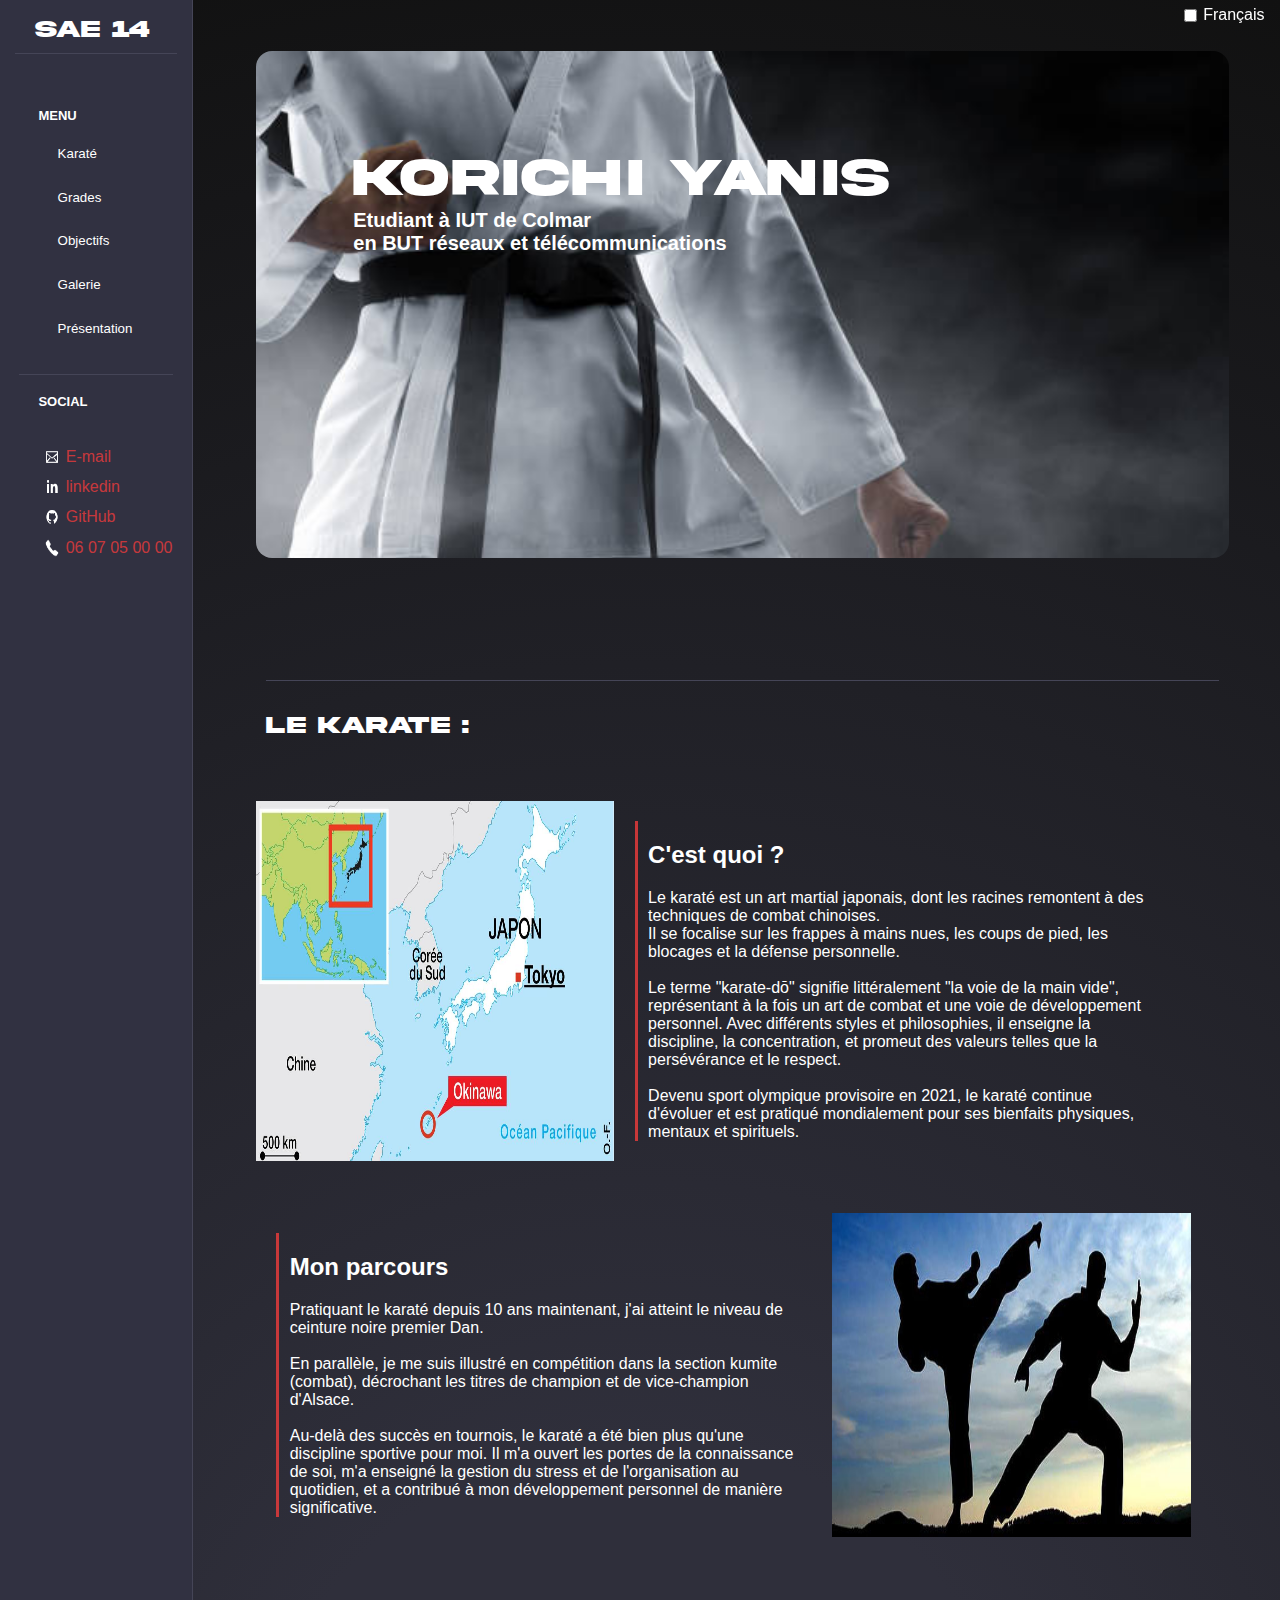
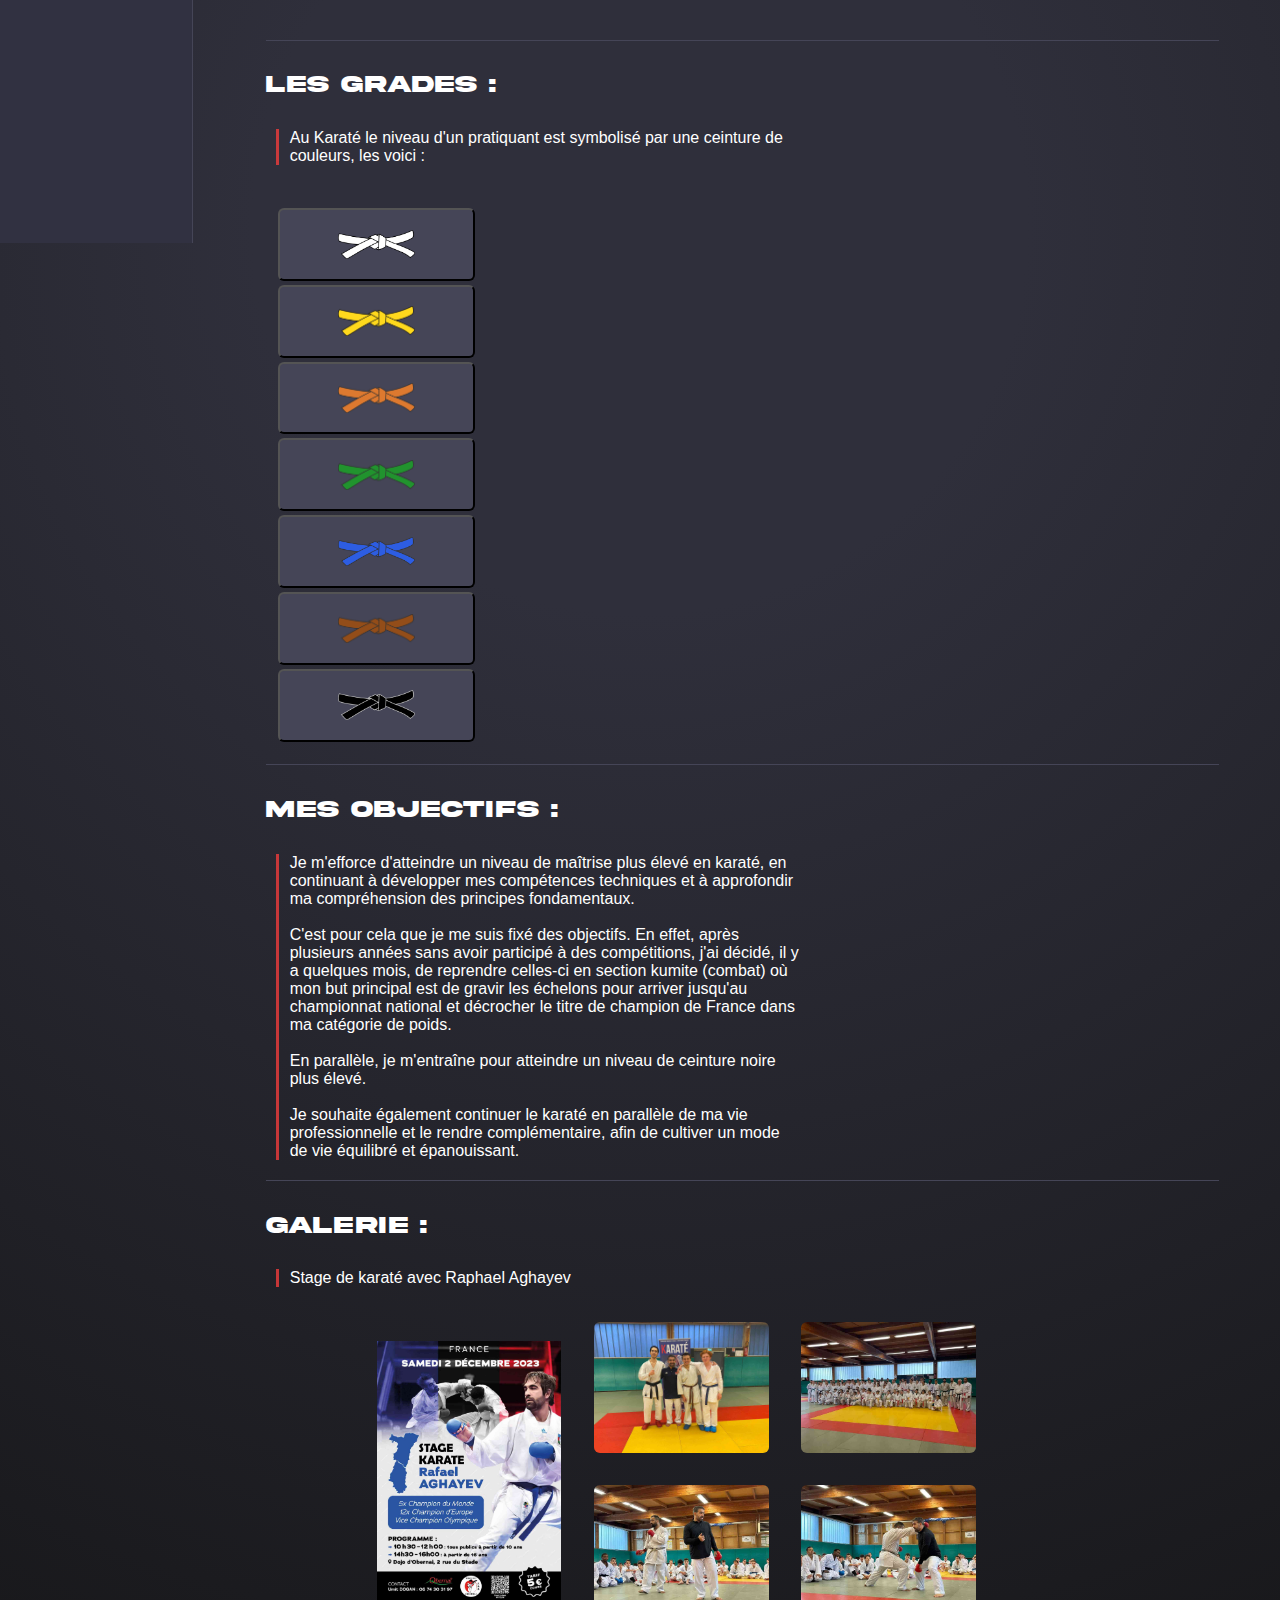
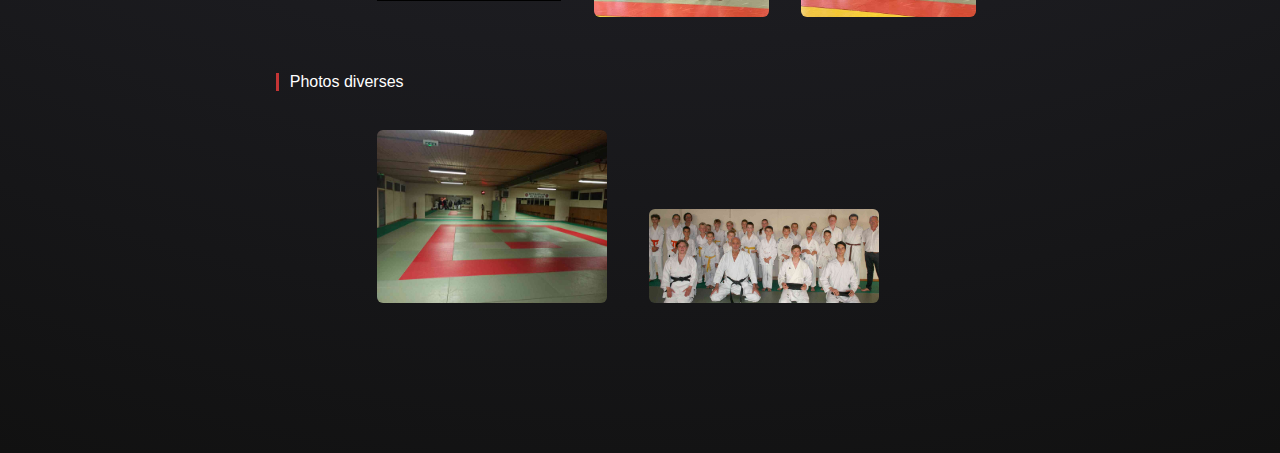
<file: index2.html>
<!DOCTYPE html>
<html lang="en">
<head>
    <link rel="stylesheet" href="style.css">
    <meta charset="UTF-8">
    <meta name="viewport" content="width=device-width, initial-scale=1.0">
    <title>SAE 14</title>
    <link rel="shortcut icon" type="image/x-icon" href="https://images.emojiterra.com/google/android-12l/512px/1f94b.png" />
</head>
<body>
   
    
        <input type="checkbox" id="lang-toggle" class="lang-toggle">
        <label for="lang-toggle" class="lang-labelFR">Français</label>
        <label for="lang-toggle" class="lang-labelEN">Anglais</label>
    


    <main id="fr">

        <section id="aside">
            <h1 onclick="window.location.href='#contenu';">SAE 14</h1>
            <h3 class="MENU" >MENU</h3>
            <button class="menu" onclick="window.location.href='#KARATE';">Karaté</button>
            <button class="menu" onclick="window.location.href='#grade';">Grades</button>
            <button class="menu" onclick="window.location.href='#objectif';">Objectifs</button>
            <button class="menu" onclick="window.location.href='#études';">Galerie</button>
            <button class="menu" onclick="location.href='index.html';">Présentation</button>
            
            
            <h3 class="social">SOCIAL</h3>
            <div id="liens">
                <a href="mailto:contact.yaniskorichi@gmail.com"><img src="IMAGE/email.png" alt="">E-mail</a>
                <a href=""><img src="IMAGE/linkedin.png" alt="">linkedin</a>
                <a href="https://github.com/Sylverthorn"><img src="IMAGE/github.png" alt="">GitHub</a>
                <a href=""><img src="IMAGE/telephone.png" alt="">06 07 05 00 00</a>
                
            </div>
            
            
        </section>

        
     

        

        <section id="contenu">
           

            <header id="pres2">
                <span class="NOM">
                    <H2 class="pres">KORICHI YANIS</H2>
                
                    <h3 class="pres2">Etudiant à IUT de Colmar</h3>
                    <H3 class="pres2"> en BUT réseaux et télécommunications</H3>
                </span>
            </header>

            <Header id="responsivehobby">
                <button class="menu" onclick="location.href='index.html';"> Présentation</button>
            </Header>



            <H2 id="KARATE" class="titre">LE KARATE :</H2>
            <section id="KARACQUOI">
                <img src="IMAGE/okinawa.jpg" alt="">
                <article>
                    <h2>C'est quoi ?</h2>
                    <p>
                        Le karaté est un art martial japonais, dont les racines remontent à des techniques de combat chinoises.
                        <br> Il se focalise sur les frappes à mains nues, les coups de pied, les blocages et la défense personnelle. 
                        <br><br>Le terme "karate-dō" signifie littéralement "la voie de la main vide", représentant à la fois un art de combat et une voie de développement personnel. Avec différents styles et philosophies, il enseigne la discipline, la concentration, et promeut des valeurs telles que la persévérance et le respect.
                        <br><br>
                         Devenu sport olympique provisoire en 2021, le karaté continue d'évoluer et est pratiqué mondialement pour ses bienfaits physiques, mentaux et spirituels.
                    </p>
                </article>
               
            </section>

            <section id="KARACQUOI2">
                
                <article>
                    <h2>Mon parcours </h2>
                    <p>
                    Pratiquant le karaté depuis 10 ans maintenant, j'ai atteint le niveau de ceinture noire premier Dan.
                    <br><br> En parallèle, je me suis illustré en compétition dans la section kumite (combat), décrochant les titres de champion et de vice-champion d'Alsace.
                    <br><br>
                    Au-delà des succès en tournois, le karaté a été bien plus qu'une discipline sportive pour moi. Il m'a ouvert les portes de la connaissance de soi, m'a enseigné la gestion du stress et de l'organisation au quotidien, et a contribué à mon développement personnel de manière significative.
                    </p>
                </article>
               <img src="KARATE/karate-technique.jpg" alt="">
            </section>


            <H2 id="grade" class="titre">Les grades :</H2>
            <article>
                Au Karaté le niveau d'un pratiquant est symbolisé par une ceinture de couleurs, les voici :
            </article>
            <section id="ceinture">

                <grade class="ceinture">
                    <button>
                        <img src="ceinture/Karate_white_belt.png" alt="">
                        
                    </button>
                    <p class="ceinturetexte"> Ceinture Blanche :   C'est le premier grade, symbolisant le débutant, celui qui commence son voyage dans le karaté.</p>
                </grade>


                <grade class="ceinture">
                    <button>
                        <img src="ceinture/Judo_yellow_belt.svg.png" alt="">
                        
                    </button>
                    <p class="ceinturetexte"> Ceinture Jaune : Représente généralement une compréhension initiale des mouvements de base et des premières techniques. </p>
                </grade>


                <grade class="ceinture">
                    <button>
                        <img src="ceinture/Judo_orange_belt.svg.png" alt="">
                    </button>
                    <p class="ceinturetexte"> Ceinture Orange : À ce stade, le pratiquant a développé une certaine maîtrise des mouvements et commence à affiner ses compétences. </p>
                </grade>


                <grade class="ceinture">
                    <button>
                        <img src="ceinture/Judo_green_belt.svg.png" alt="">
                    </button>
                    <p class="ceinture"texte> Ceinture Verte : Indique un niveau intermédiaire où les techniques sont améliorées et davantage de complexité est introduite dans les katas (séquences de mouvements). </p>
    
                </grade>


                <grade class="ceinture">
                    <button>
                        <img src="ceinture/blue_belt.svg.png" alt="">
                    </button>
                    <p class="ceinturetexte"> Ceinture bleu : Représente une progression supplémentaire avec une maîtrise plus approfondie des techniques et des concepts. </p>
                </grade>


                <grade class="ceinture">
                    <button>
                        <img src="ceinture/Judo_brown_belt.svg.png" alt="">
                    </button>
                    <p class="ceinturetexte"> Ceinture Marron : Ce grade montre une connaissance avancée des techniques et des katas. </p>
    
                </grade>


                
                <grade class="ceinture">
                    <button>
                    <img src="ceinture/Karate_black_belt.png" alt="">
                    </button>
                    <p class="ceinturetexte"> Ceinture Noire : Traditionnellement, la ceinture noire marque le niveau de maîtrise dans de nombreux arts martiaux, mais dans certains systèmes de karaté, plusieurs niveaux de ceintures noires existent pour marquer des degrés de compétence encore plus élevés, que l'on appelle des Dan. </p>
                </grade>
                
                  
                
                
                

                
            </section>
    


            <H2 id="objectif" class="titre">MES OBJECTIFS :</H2>
            <article >
                <p>
                    Je m'efforce d'atteindre un niveau de maîtrise plus élevé en karaté, en continuant à développer mes compétences techniques et à approfondir ma compréhension des principes fondamentaux.
                    <br><br>C'est pour cela que je me suis fixé des objectifs. En effet, après plusieurs années sans avoir participé à des compétitions, j'ai décidé, il y a quelques mois, de reprendre celles-ci en section kumite (combat) où mon but principal est de gravir les échelons pour arriver jusqu'au championnat national et décrocher le titre de champion de France dans ma catégorie de poids.
                    <br><br>En parallèle, je m'entraîne pour atteindre un niveau de ceinture noire plus élevé.
                    <br><br>Je souhaite également continuer le karaté en parallèle de ma vie professionnelle et le rendre complémentaire, afin de cultiver un mode de vie équilibré et épanouissant.
                </p>
            </article>
         
            



            <H2 id="études" class="titre">Galerie :</H2>
            <article>Stage de karaté avec Raphael Aghayev</article>
            <div class="stage">
                <img src="KARATE/IMG-20231130-WA0000.jpg" alt="">
                <div>
                    <section>
                
                    <img src="KARATE/IMG-20231202-WA0004.jpg" alt="">
                    <img src="KARATE/IMG-20231205-WA0003.jpg" alt="">
                    
                    
                    </section>
                    <section>
                        <img src="KARATE/IMG-20231205-WA0006.jpg" alt="">
                        <img src="KARATE/IMG-20231205-WA0007.jpg" alt="">
                    </section>
                </div>
                
            </div>
            <br>
            <article>Photos diverses</article>
            <div class="stage">
                <section>
                    <img  src="KARATE/IMG_20231205_214710.jpg" alt="">
                    <img  src="KARATE/au-premier-plan-veronique-trottier-eric-viveaud-et-les-deux-jeunes-nouvelles-ceintures-noires-yanis-korichi-et-noe-schieli-lors-de-la-fete-samourai-photo-dna-chantal-roth-1655918373.jpg" alt="">
                </section>
            </div>
        </section>


    </main>

   
<main id="anglais">

    <section id="aside">
        <h1 onclick="window.location.href='#contenu';">SAE 14</h1>
        <h3 class="MENU">MENU</h3>
        <button class="menu" onclick="window.location.href='#KARATEen';">Karate</button>
        <button class="menu" onclick="window.location.href='#gradeen';">Belts</button>
        <button class="menu" onclick="window.location.href='#objectifen';">Objectives</button>
        <button class="menu" onclick="window.location.href='#étudesen';">Gallery</button>
        <button class="menu" onclick="location.href='index.html';">Presentation</button>

        <h3 class="social">SOCIAL</h3>
        <div id="liens">
            <a href="mailto:contact.yaniskorichi@gmail.com"><img src="IMAGE/email.png" alt="">E-mail</a>
            <a href=""><img src="IMAGE/linkedin.png" alt="">linkedIn</a>
            <a href="https://github.com/Sylverthorn"><img src="IMAGE/github.png" alt="">GitHub</a>
            <a href=""><img src="IMAGE/telephone.png" alt="">06 07 05 00 00</a>
        </div>
    </section>


    



    <section id="contenu">


        <header id="pres2">
            <span class="NOM">
                <h2 class="pres">KORICHI YANIS</h2>

                <h3 class="pres2">Student at IUT Colmar</h3>
                <h3 class="pres2"> in Bachelor of Networking and Telecommunications</h3>
            </span>
        </header>

        <Header id="responsivehobby">
            <button class="menu" onclick="location.href='index.html';"> Presentation</button>
        </Header>




        <h2 id="KARATEen" class="titre">KARATE :</h2>
        <section id="KARACQUOI">
            <img src="IMAGE/okinawa.jpg" alt="">
            <article>
                <h2>What is it ?</h2>
                <p>
                    Karate is a Japanese martial art, with its roots tracing back to Chinese combat techniques.
                    <br> It focuses on unarmed strikes, kicks, blocks, and self-defense.
                    <br><br>The term "karate-dō" literally means "the way of the empty hand", representing both a combat art and a path of personal development. With various styles and philosophies, it teaches discipline, concentration, and promotes values like perseverance and respect.
                    <br><br>Becoming a provisional Olympic sport in 2021, karate continues to evolve and is practiced worldwide for its physical, mental, and spiritual benefits.
                </p>
            </article>

        </section>

        <section id="KARACQUOI2">

            <article>
                <h2>My journey </h2>
                <p>
                    Practicing karate for 10 years now, I have reached the level of first Dan black belt.
                    <br><br>Simultaneously, I have excelled in competitions in the kumite (combat) section, achieving the titles of Alsace champion and vice-champion.
                    <br><br>Beyond tournament successes, karate has been much more than a sport discipline for me. It has opened doors to self-awareness, taught me stress management, daily organization, and significantly contributed to my personal development.
                </p>
            </article>
            <img src="KARATE/karate-technique.jpg" alt="">
        </section>


        <h2 id="gradeen" class="titre">BELTS :</h2>
        <article>
            In Karate, a practitioner's level is symbolized by belts of different colors, here they are:
        </article>
        <section id="ceinture">

            <grade class="ceinture">
                <button>
                    <img src="ceinture/Karate_white_belt.png" alt="">

                </button>
                <p class="ceinturetext"> White Belt : It's the first rank, symbolizing the beginner, the one who begins their journey in karate.</p>
            </grade>


            <grade class="ceinture">
                <button>
                    <img src="ceinture/Judo_yellow_belt.svg.png" alt="">

                </button>
                <p class="ceinturetext"> Yellow Belt : Generally represents an initial understanding of basic movements and first techniques.</p>
            </grade>


            <grade class="ceinture">
                <button>
                    <img src="ceinture/Judo_orange_belt.svg.png" alt="">
                </button>
                <p class="ceinturetext"> Orange Belt : At this stage, the practitioner has developed some mastery of movements and begins to refine their skills.</p>
            </grade>


            <grade class="ceinture">
                <button>
                    <img src="ceinture/Judo_green_belt.svg.png" alt="">
                </button>
                <p class="ceinturetext"> Green Belt : Indicates an intermediate level where techniques are improved, and more complexity is introduced in katas (sequence of movements).</p>

            </grade>


            <grade class="ceinture">
                <button>
                    <img src="ceinture/blue_belt.svg.png" alt="">
                </button>
                <p class="ceinturetext"> Blue Belt : Represents further progression with more thorough mastery of techniques and concepts.</p>
            </grade>


            <grade class="ceinture">
                <button>
                    <img src="ceinture/Judo_brown_belt.svg.png" alt="">
                </button>
                <p class="ceinturetext"> Brown Belt : This grade demonstrates advanced knowledge of techniques and katas.</p>

            </grade>



            <grade class="ceinture">
                <button>
                    <img src="ceinture/Karate_black_belt.png" alt="">
                </button>
                <p class="ceinturetext"> Black Belt : Traditionally, the black belt marks the mastery level in many martial arts, but in some karate systems, multiple levels of black belts exist to mark even higher levels of skill, referred to as Dan.</p>
            </grade>





        </section>
        <section id="grades">



        </section>


        <h2 id="objectifen" class="titre">MY OBJECTIVES :</h2>
        <article>
            <p>
                I strive to achieve a higher level of mastery in karate, continuing to develop my technical skills and deepen my understanding of fundamental principles.
                <br><br>That's why I have set goals, after several years without competing, I decided a few months ago to resume competitions in the kumite (combat) section where my main goal is to climb the ranks to reach the national championship and clinch the title of French champion in my weight category.
                <br><br>Simultaneously, I train to achieve higher levels of black belts,
                <br><br>I also aim to continue practicing karate alongside my professional life and make them complementary, to cultivate a balanced and fulfilling lifestyle.
            </p>
        </article>

        <section id="grades">



        </section>



        <h2 id="étudesen" class="titre">GALLERY :</h2>
        <article>Karate stage with Raphael Aghayev</article>
        <div class="stage">
            <img src="KARATE/IMG-20231130-WA0000.jpg" alt="">
            <div>
                <section>

                    <img src="KARATE/IMG-20231202-WA0004.jpg" alt="">
                    <img src="KARATE/IMG-20231205-WA0003.jpg" alt="">

                </section>
                <section>
                    <img src="KARATE/IMG-20231205-WA0006.jpg" alt="">
                    <img src="KARATE/IMG-20231205-WA0007.jpg" alt="">
                </section>
            </div>

        </div>
        <br>
        <article>Various Photos</article>
        <div class="stage">
            <section>
                <img src="KARATE/IMG_20231205_214710.jpg" alt="">
                <img src="KARATE/au-premier-plan-veronique-trottier-eric-viveaud-et-les-deux-jeunes-nouvelles-ceintures-noires-yanis-korichi-et-noe-schieli-lors-de-la-fete-samourai-photo-dna-chantal-roth-1655918373.jpg" alt="">
            </section>
        </div>
    </section>

</main>







</body>
</html>
</file>
<file: style.css>
html {
    scroll-behavior: smooth;
}

@font-face {
    font-family: azonix;
    src: url(FONT/Akira\ Expanded\ Demo.otf);
}

body {
    margin: 0%;
    padding: 0%;
    font-family: 'DM Sans', sans-serif;
    color: white;
    
    background: radial-gradient(circle, rgba(47,47,59,1) 20%, rgb(17, 17, 17) 100%); 
}










/*_____________DEBUT ASIDE_____________*/
#aside {
    position: fixed;
    display: flex;
    flex-direction: column;
    width: 15%;
    background-color: #313141;
    text-align: center;
    padding-bottom: 100%;
    border: 0px;
    border-right: 1px;
    border-style: solid;
    border-color: #454557;
    font-family: 'DM Sans', sans-serif;

}
.menu {
    margin-bottom: 5%;
    padding: 5%;
    border: 0px;
    background-color: #313141;
    color: white;
    padding-right: 50%;
    text-align: left;
    padding-left: 30%;
    
}
.menu:hover {
    color: rgba(238, 59, 59, 0.808);
    border-left: 7px;
    border-style: solid;
    border-color: rgba(238, 59, 59, 0.808);
    transition: 0.25s;
    
}
h1 {
    text-align: left;
    padding-left: 10%;
    padding-bottom: 5%;
    margin-left: 8%;
    margin-right: 8%;
    border: 0px;
    border-bottom: 1px;
    border-style: solid;
    border-color: #454557;
    font-family: azonix;
    font-size: x-large;
    font-stretch: expanded;
}
h3 {
    text-align: left;
    padding-left: 10%;
    padding-top: 10%;
    margin-top: 10%;
    margin-left: 10%;
    margin-right: 10%;
    font-size: small;
    

}
.social {
    font-weight: 900;
    border: 0px;
    border-top: 1px;
    border-style: solid;
    border-color: #454557;
    
}
.MENU {
    font-weight: 900;
}

#liens {
    display: flex;
    flex-direction: column;
    justify-content: left;
    margin-top: 10%;
    margin-left: 20%;
}

a {
    display: flex;
    
   
    color: rgba(238, 59, 59, 0.808);
    outline: none;
    text-decoration: none;
    margin: 4%;
    border-bottom: 2px;
    border-color: rgba(238, 59, 59, 0.808);
}

a img {
    width: 10%;
    height: auto;
    margin-right: 5%;
}
/*_________FIN ASIDE___________*/












#contenu {
    display: flex;
    
    padding-bottom: 10%;
    justify-content: end;
    flex-direction: column;
    margin-left: 20%;
    height: 40%;
    

}


/*________grande image au début________*/

#pres {
    display: flex;
    background-image: url("IMAGE/fond2.gif");
    margin: 5%;
    margin-bottom: 12%;
    margin-left: 0%;
    
    padding-bottom: 20%;
    border-radius: 16px ;
    flex-direction: column;
    background-size: 100%;
    background-repeat: no-repeat;
    background-position-y: top;
}
.NOM {
    margin: 10%;
    
}

.pres {
    margin: 0%;
    font-family: azonix;
    
    padding: 0%;
    font-size: 40pt;
}
.pres2 {
    
        margin: 0%;
        padding: 0%;
        font-size: 15pt;
    
}



.titre {
    margin: 0% 20% 0% 20%;
    padding: 0%;
    font-family: azonix;
}


.titre {
    margin: 0% 6% 1% 1%;
    padding-top: 3%;
    border: 0px;
    border-top: 1px;
    border-style: solid;
    border-color: #454557;
}
#pres:hover {
    transform: scale(102%);
    transition: transform 0.5s;    
}
#pres:not(:hover) {
    transform: scale(100%);
    transition: transform 0.5s;   
}


/*__________à propos de moi____________*/

#secparcours {
    display: flex;
    flex-direction: column;
    justify-content: space-between;
    margin: 0% 5% 0% 2%;
    
}
.divparcours {
    display: flex;
    
    margin-top: 5%;

}
#divB {
    margin-bottom: 19%;
}
article {
    padding: 0% 1% 0% 1%;
    margin: 2%;
    width: 50%;
    border: 0px;
    border-left: 3px;
    border-style: solid;
    border-color: rgba(238, 59, 59, 0.808);
    
}
h4 {
    margin: 0%;
}
p{
    padding: 0%;
    margin: 0%;
}











/*__________liste compétences___________*/

nav{
    display: flex;
    justify-content: center;
    justify-content: space-between;
    margin: 10% 8% 0% 1.5%;
    
    margin-bottom: 33%;
    
}

                /* bouton static*/
#karaté {
    padding: 2%;
    margin: 2%;
    padding-top: 10%;
    border-radius: 7%;
    background-color: #2F2F3B;
    background-image: url(IMAGE/tonpère.jpg);
    background-size: 100%;
    background-repeat: no-repeat;
    background-position-y: top;
}
#dessin {
    padding: 2%;
    margin: 2%;
    padding-top: 10%;
    
    border-radius: 9%;
    background-color: #2F2F3B;
    background-image: url(https://i.ytimg.com/vi/pxXw3xScVWo/maxresdefault.jpg);
    background-size: 100%;
    background-position-y: top;
    background-repeat: no-repeat;
    background-position-y: top;
}
#informatiques {
    padding: 2%;
    margin: 2%;
    padding-top: 10%;
    
    border-radius: 9%;
    background-color: #2F2F3B;
    background-image: url(https://img.pikbest.com/origin/09/11/11/61KpIkbEsTX8m.png!w700wp);
    background-size: 100%;
    background-repeat: no-repeat;
    background-position-y: top;
}
#langues {
    
    padding: 2%;
    margin: 2%;
    padding-top: 10%;
    
    border-radius: 9%;
    background-color: #2F2F3B;
    background-image: url(https://cdn.futura-sciences.com/sources/langage-min.jpeg);
    background-size: 100%;
    background-repeat: no-repeat;
    background-position-y: top;
}
h5 {
    color: #9b9b9b;
}
                /*fin bouton static*/


                /*animation bouton*/
.boutton_compétence {
    border: 0px;
    margin-bottom: 5%;
    padding: 5%;
    border: 0px;
    background-color: #2F2F3B;
    color: white;
    padding-right: 50%;
    text-align: left;
    padding-left: 30%;
}
.boutton_compétence:hover {
    transform: scale(110%);
    transition: transform 0.2s;
    background-position: top;
    border-radius: 16px;
}
.boutton_compétence:not(:hover) {
    transform: scale(100%);
    transition-duration: 1s;
    background-position: top;
}
.info {
    display: none;
    z-index: -1;
    color: white;
    font-size: 14px;
    position: absolue;
    padding: 5%;
    margin-top: 10%;
    background-color: #2F2F3B;
   
}


          /* affiche info supplémentaire */

.boutton_compétence:focus {
    transform: scale(200%);
    z-index: 1;
    margin-top: 200%;

}

.boutton_compétence:focus h2{
    color: rgb(255, 255, 255);
    
    padding: 2%;
    margin-right: 75%;
    border-radius: 6px;
    text-align: center;
}
.boutton_compétence:focus .info {
    display: block;
    transition-duration: 5s;
    
}
.boutton_compétence:focus h5 {
   display: none;
    
}

img {
    width: 20%
    

}




/*___________ETUDE___________*/

#ETUDE {
    display:flex;
    justify-content: center;
    margin-top: 5%;
}

#BUT {
    padding-top: 3%;
    width: 40%;
    height: 10%;
}

#ETUDE2 {
    display:flex;
    flex-direction: row-reverse;
    justify-content: center;
}

.ETUDE {
    width: 40%;
}







/*__________RESPONSIVE POUR TELEPHONE____________*/
#responsivehobby {
    display: none;
}
@media screen and (max-width: 900px) {
    nav {
      flex-wrap: wrap;
    }
  }



@media screen and (max-width: 900px) {
    #aside {
        display: none;
    }
    #contenu {
        margin-left: 0%;
        
    }
    .pres {
        font-size: 15pt;
    }
    .pres2 {
        font-size: 7pt;
    }
    #pres {

        margin-left: 5%;
    }
    .titre {
        margin-left: 5%;
    }
   
    #responsivehobby {
        display: block;
    }
    .boutton_compétence:focus {
        transform: scale(110%);
        z-index: 1;
        margin-top: 200%;
    
    }
    .boutton_compétence:hover {
        transform: scale(100%);
        transition: transform 0.2s;
        background-position: top;
        border-radius: 16px;
    }
    .boutton_compétence:not(:hover) {
        transform: scale(100%);
        transition-duration: 1s;
        background-position: top;
    }
  }






/**************************PAGE KARATE****************************/



#pres2 {
    display: flex;
    background-image: url("IMAGE/karatefond.jpg");
    margin: 5%;
    margin-bottom: 12%;
    margin-left: 0%;
    
    padding-bottom: 20%;
    border-radius: 16px ;
    flex-direction: column;
    background-size: 100%;
    background-repeat: no-repeat;
    background-position-y: top;
}

#KARACQUOI {
    display: flex;
    margin-bottom: 5%;
    margin-top: 5%;
}
#KARACQUOI img{
    width: 35%;
}
#KARACQUOI2 {
    display: flex;
    margin-bottom: 10%;
}
#KARACQUOI2 img{
    width: 35%;

}

/*_______GALLERIE_______*/

.stage  {
    display: flex;
    align-items: center;
    margin-left: 10%;
   
    
}
.stage img {
    margin: 2%;

}
.stage section img {
    width: 25%;
    border-radius: 6px;
    z-index: -1;
    align-items: center;
}

.stage section img:hover {
    transform: scale(200%);
    transition: 0.5s;
    
}
.stage section img:not(:hover) {
    
    transition: 0.5s;
   

}

/*__________GRADE__________*/

#ceinture {
    display: flex;
    flex-direction: column;
    margin: 2%;
    
}
#ceinture button {
    display: flex;
    justify-content: center;
    min-width: 20%;
    max-width: 20%;
    border-radius: 6px;
    padding: 2%;
    display: flex;
    background-color:#454557;
    margin: 0.2%;
    color: white;
}
#ceinture button img {
    width: 50%;
}

grade {
    display: flex;
    
    align-items: center;
}

.ceinture p {
    max-height: 0;
    overflow: hidden;
    transition: max-height 0.3s ; 
    font-weight: bold;
    margin: 2%;
    
}

.ceinture button:focus + p {
    max-height: 100px; 
}



/*_________BOUTON TRADUCTION____________*/


input {
    position: fixed;
    z-index: 1;
    margin-left: 92.5%;
    margin-top: 0.7%;
}

label {
    position: fixed;
    z-index: 1;
    margin-left: 94%;
    margin-top: 0.5%;

}
#anglais{
    display: none;

}


.lang-toggle[type="checkbox"]:checked ~ #anglais {
    display: block;
}


.lang-toggle[type="checkbox"]:checked ~ #fr {
    display: none;
}




.lang-toggle:not(:checked) + .lang-labelFR {
    display: block;
 }
.lang-labelEN {
    display: none;
}

.lang-toggle:checked ~ .lang-labelFR {
    display: none;
}

.lang-toggle:checked ~ .lang-labelEN {
   display: block;
}



@media screen and (max-width: 900px) {
    
    #pres2 {
        margin-left: 5%;
    }
    article {
        width: 80%;
        padding-left: 3%;
    }
    /*___________Karate_____________*/
    #KARACQUOI {
        flex-direction: column;
        align-items: center;
    }
    #KARACQUOI img{
        width: 80%;
        
    }
    #KARACQUOI2 {
        flex-direction: column;
        align-items: center;
    }
    #KARACQUOI2 img{
        width: 80%;
    
    }

    /*_________Grades____________ */

    grade {
        display: flex;
        flex-wrap: wrap;
        align-items: center;
    }

    #ceinture button {
        display: flex;
        justify-content: center;
        min-width: 100%;
        max-width: 90%;
        border-radius: 6px;
        padding: 2%;
        display: flex;
        background-color:#454557;
        margin: 0.2%;
        color: white;
    }
    #ceinture button img {
        width: 50%;
    }

    /*BOUTON TRADUCTION*/

    input {
        position: fixed;
        z-index: 1;
        margin-left: 80%;
        margin-top: 0.7%;
    }
    
    label {
        position: fixed;
        z-index: 1;
        margin-left: 84%;
        margin-top: 0.5%;
    
    }
   
}
</file>
